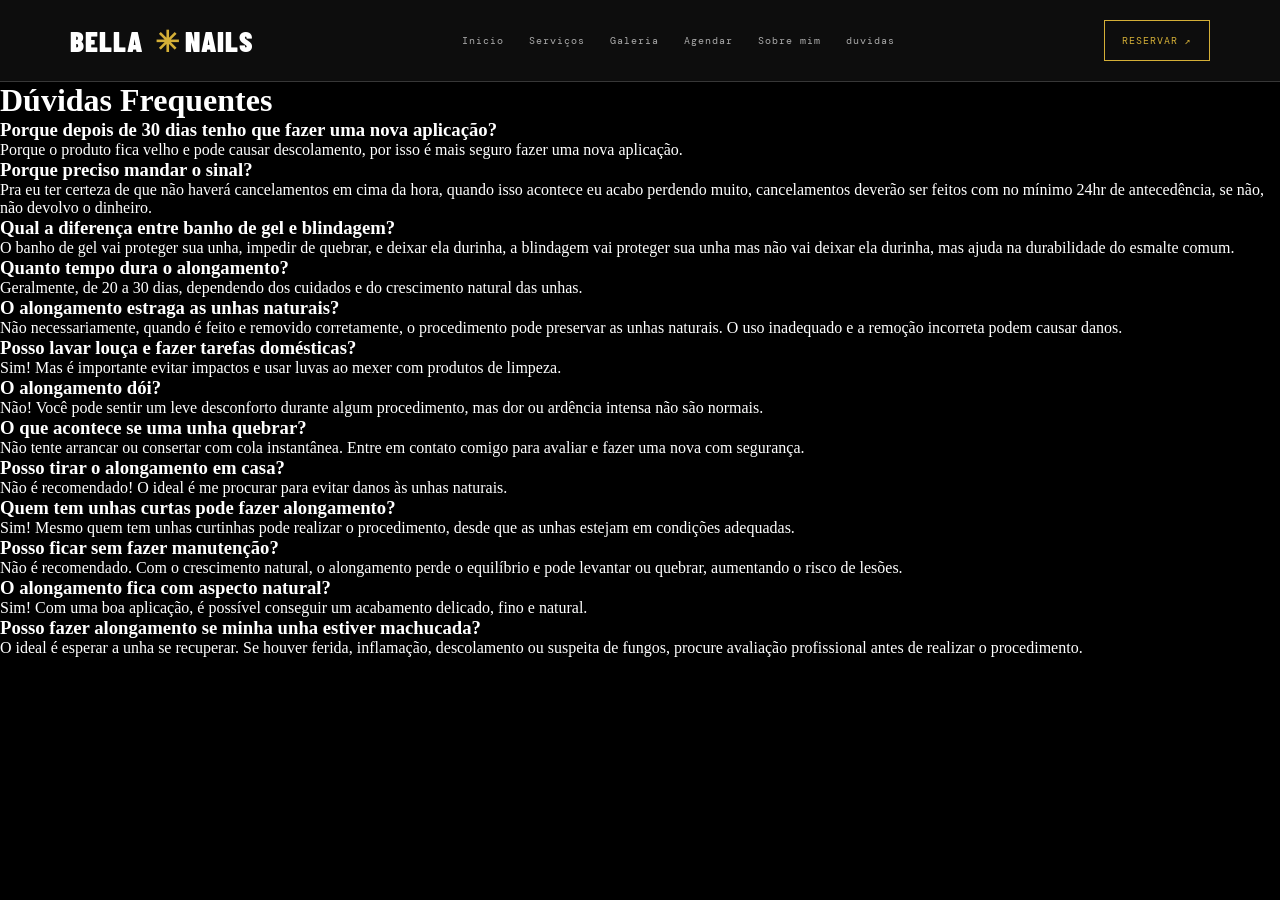
<file: frontend/duvidas.html>
<!DOCTYPE html>
<html lang="en">
<head>
    <meta charset="UTF-8">
    <meta name="viewport" content="width=device-width, initial-scale=1.0">
    <title>Dúvidas e Respostas</title>
    <link rel="stylesheet" href="style.css">
</head>
<body>

    <header>
        <h1>BELLA <span>✳</span>NAILS</h1>

        <nav>
            <a href="index.html">Inicio</a>
            <a href="servicos.html">Serviços</a>
            <a href="galeria.html">Galeria</a>
            <a href="Agendar.html">Agendar</a>
            <a href="sobre.html">Sobre mim</a>
            <a href="duvidas.html">duvidas</a>
        </nav>
        
        <a class="nav-reserva" href="agendar.html">RESERVAR ↗</a>
        <button class="menu" aria-label="Abrir menu">☰</button>
    </header>
    
    <h1>Dúvidas Frequentes</h1>

    <section>
    <h3>Porque depois de 30 dias tenho que fazer uma nova aplicação?</h3>
    <p>Porque o produto fica velho e pode causar descolamento, por isso é mais seguro fazer uma nova aplicação.</p>
    </section>

    <section>
    <h3>Porque preciso mandar o sinal?</h3>
    <p>Pra eu ter certeza de que não haverá cancelamentos em cima da hora, quando isso acontece eu acabo perdendo muito, cancelamentos deverão ser feitos com no mínimo 24hr de antecedência, se não, não devolvo o dinheiro. </p>
    </section>

    <section>
    <h3>Qual a diferença entre banho de gel e blindagem?</h3>
    <p>O banho de gel vai proteger sua unha, impedir de quebrar, e deixar ela durinha, a blindagem vai proteger sua unha mas não vai deixar ela durinha, mas ajuda na durabilidade do esmalte comum.</p>
    </section>

    <section>
    <h3>Quanto tempo dura o alongamento?</h3>
    <p>Geralmente, de 20 a 30 dias, dependendo dos cuidados e do crescimento natural das unhas.</p>
    </section>

    <section>
    <h3>O alongamento estraga as unhas naturais?</h3>
    <p>Não necessariamente, quando é feito e removido corretamente, o procedimento pode preservar as unhas naturais. O uso inadequado e a remoção incorreta podem causar danos.</p>
    </section>

    <section>
    <h3>Posso lavar louça e fazer tarefas domésticas?</h3>
    <p>Sim! Mas é importante evitar impactos e usar luvas ao mexer com produtos de limpeza.</p>
    </section>

    <section>
    <h3>O alongamento dói?</h3>
    <p>Não! Você pode sentir um leve desconforto durante algum procedimento, mas dor ou ardência intensa não são normais.</p>
    </section>

    <section>
    <h3>O que acontece se uma unha quebrar?</h3>
    <p>Não tente arrancar ou consertar com cola instantânea. Entre em contato comigo para avaliar e fazer uma nova com segurança.</p>
    </section>

    <section>
    <h3>Posso tirar o alongamento em casa?</h3>
    <p>Não é recomendado! O ideal é me procurar para evitar danos às unhas naturais.</p>
    </section>

    <section>
    <h3>Quem tem unhas curtas pode fazer alongamento?</h3>
    <p>Sim! Mesmo quem tem unhas curtinhas pode realizar o procedimento, desde que as unhas estejam em condições adequadas.</p>
    </section>

    <section>
    <h3>Posso ficar sem fazer manutenção?</h3>
    <p>Não é recomendado. Com o crescimento natural, o alongamento perde o equilíbrio e pode levantar ou quebrar, aumentando o risco de lesões.</p>
    </section>

    <section>
    <h3>O alongamento fica com aspecto natural?</h3>
    <p>Sim! Com uma boa aplicação, é possível conseguir um acabamento delicado, fino e natural.</p>
    </section>

    <section>
    <h3>Posso fazer alongamento se minha unha estiver machucada?</h3>
    <p>O ideal é esperar a unha se recuperar. Se houver ferida, inflamação, descolamento ou suspeita de fungos, procure avaliação profissional antes de realizar o procedimento.</p>
    </section>

</body>
</html>
</file>
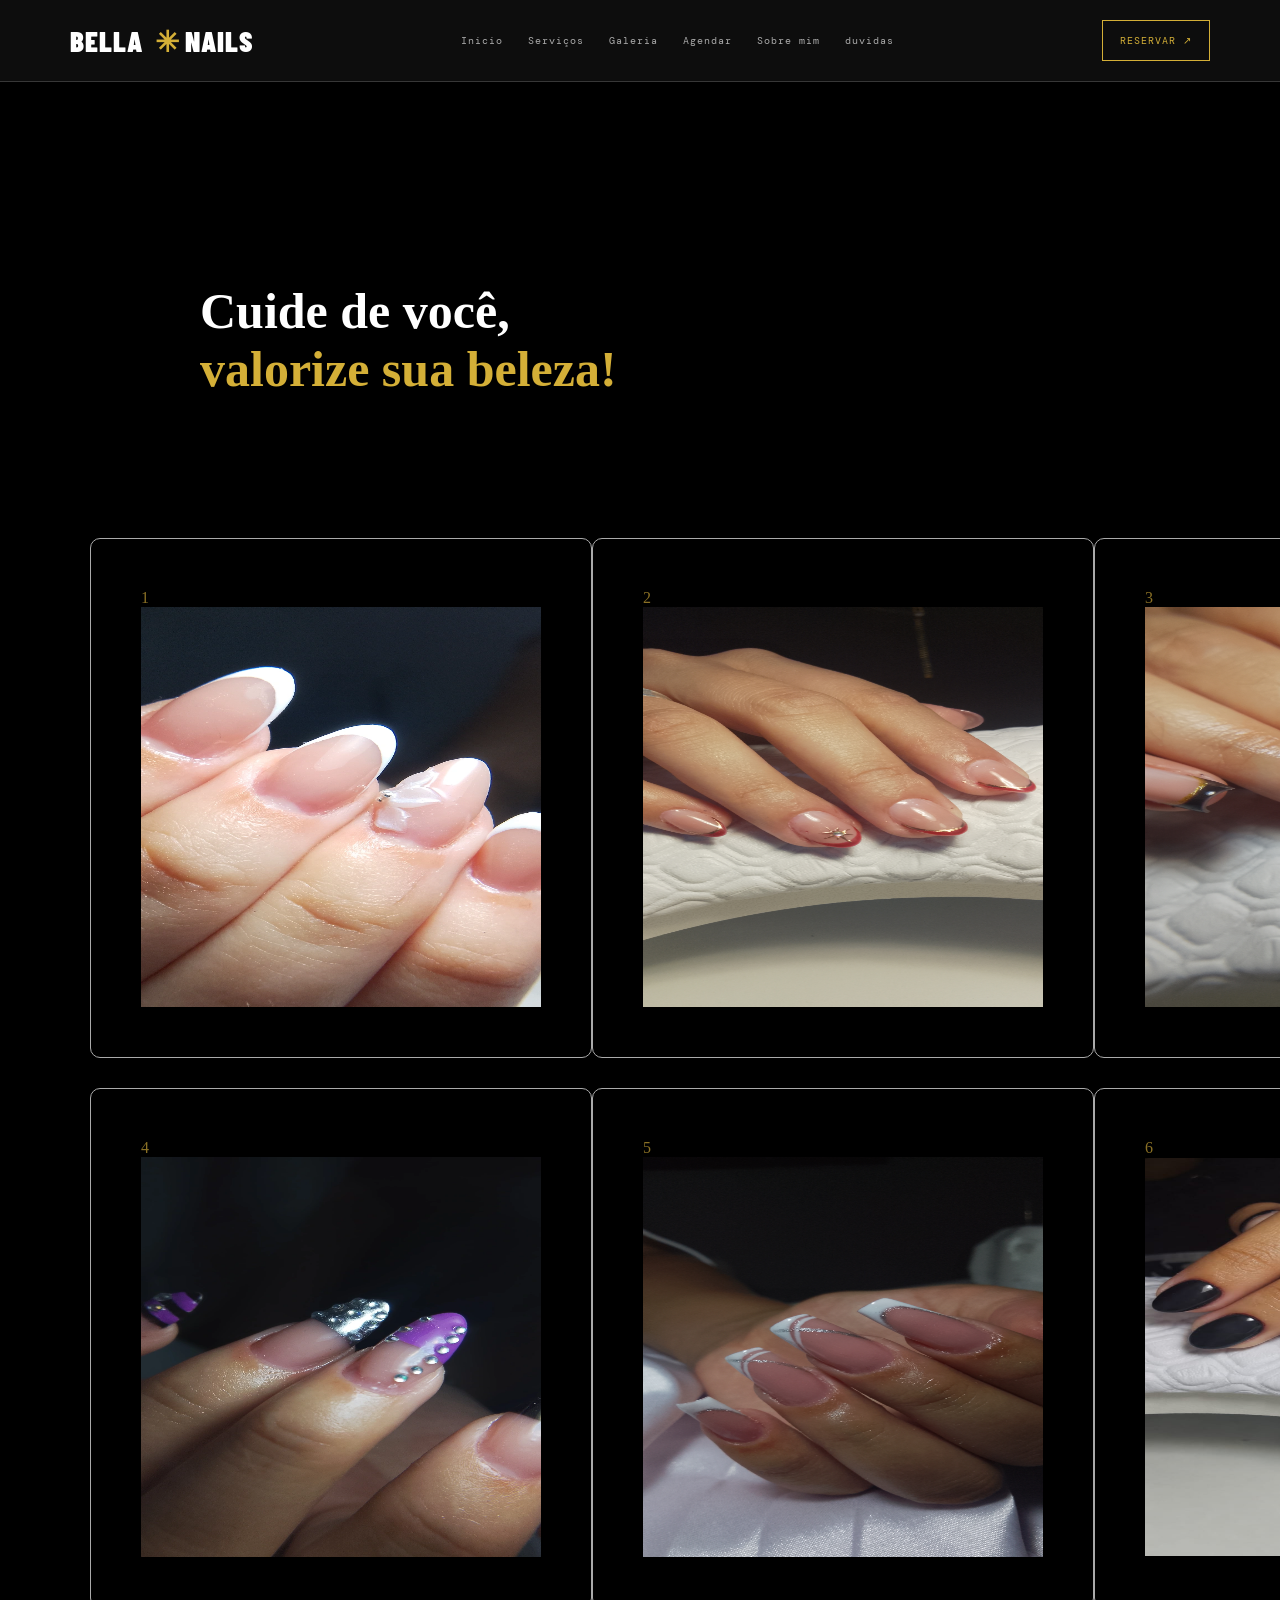
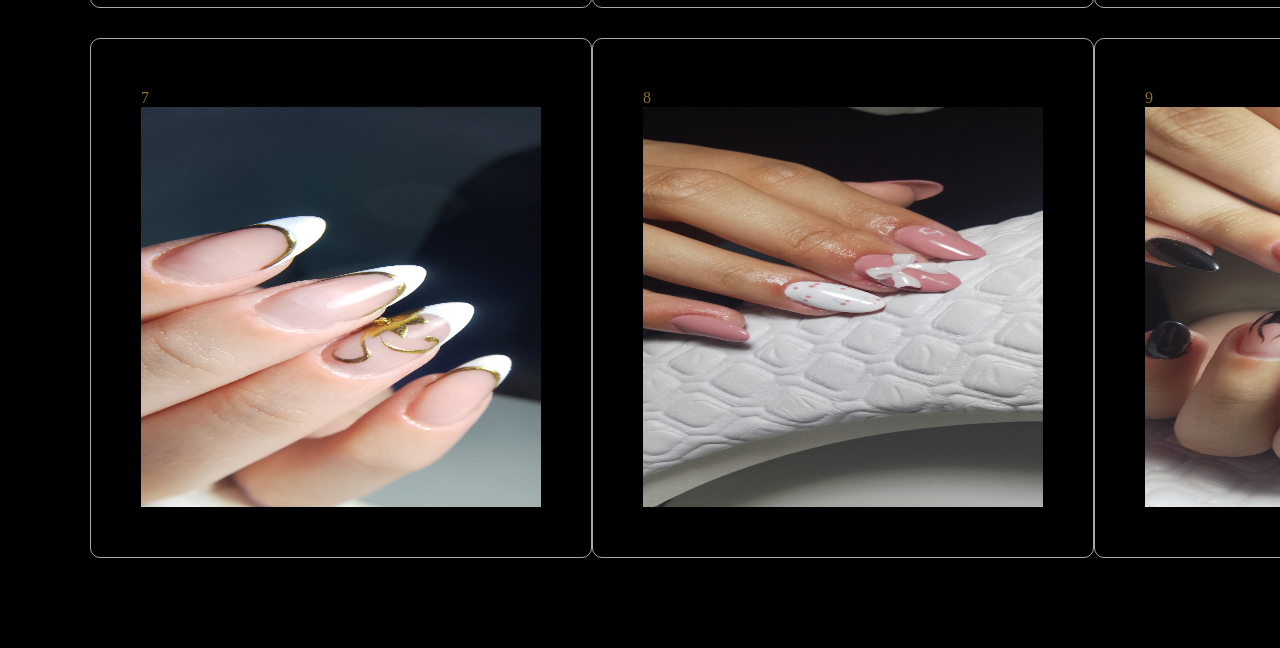
<file: frontend/galeria.html>
<!DOCTYPE html>
<html lang="en">

<head>
    <meta charset="UTF-8">
    <meta name="viewport" content="width=device-width, initial-scale=1.0">
    <link rel="stylesheet" href="style.css">
    <title>Galeria</title>
</head>

<body>
  <body id="sobre_body">
   <header>
        <h1>BELLA <span>✳</span>NAILS</h1>

        <nav>
            <a href="index.html">Inicio</a>
            <a href="servicos.html">Serviços</a>
            <a href="galeria.html">Galeria</a>
            <a href="Agendar.html">Agendar</a>
            <a href="sobre.html">Sobre mim</a>
            <a href="duvidas.html">duvidas</a>
        </nav>
        
        <a class="nav-reserva" href="agendar.html">RESERVAR ↗</a>
        <button class="menu" aria-label="Abrir menu">☰</button>
    </header>

    <main>

        <h1 id="subGaleria">Cuide de você, <strong>valorize sua beleza!</strong></h1>

        <section id="galeria">
            <div id="pai">
                <div class="filhos">
                    <p>1</p>
                    <img src="/fotos/1000289428.webp" alt="imagem">
                </div>

                <div class="filhos">
                    <p>2</p>
                    <img src="/fotos/1000289745.jpg" alt="">
                </div>

                <div class="filhos">
                    <p>3</p>
                    <img src="/fotos/1000292821.jpg" alt="">
                </div>

                 <div class="filhos">
                    <p>4</p>
                    <img src="/fotos/1000294268.webp" alt="">
                </div>

                 <div class="filhos">
                    <p>5</p>
                    <img src="/fotos/1000299744.jpg" alt="">
                </div>

                   <div class="filhos">
                    <p>6</p>
                    <img src="/fotos/1000301078.png" alt="">
                </div>

                
                   <div class="filhos">
                    <p>7</p>
                    <img src="/fotos/1000301330.jpg" alt="">
                </div>

                
                   <div class="filhos">
                    <p>8</p>
                    <img src="/fotos/1000301587.jpg" alt="">
                </div>

                   <div class="filhos">
                    <p>9</p>
                    <img src="/fotos/1000301840.jpg" alt="">
                </div>
            </div>
        </section>
    </main>


</body>

</html>
</file>
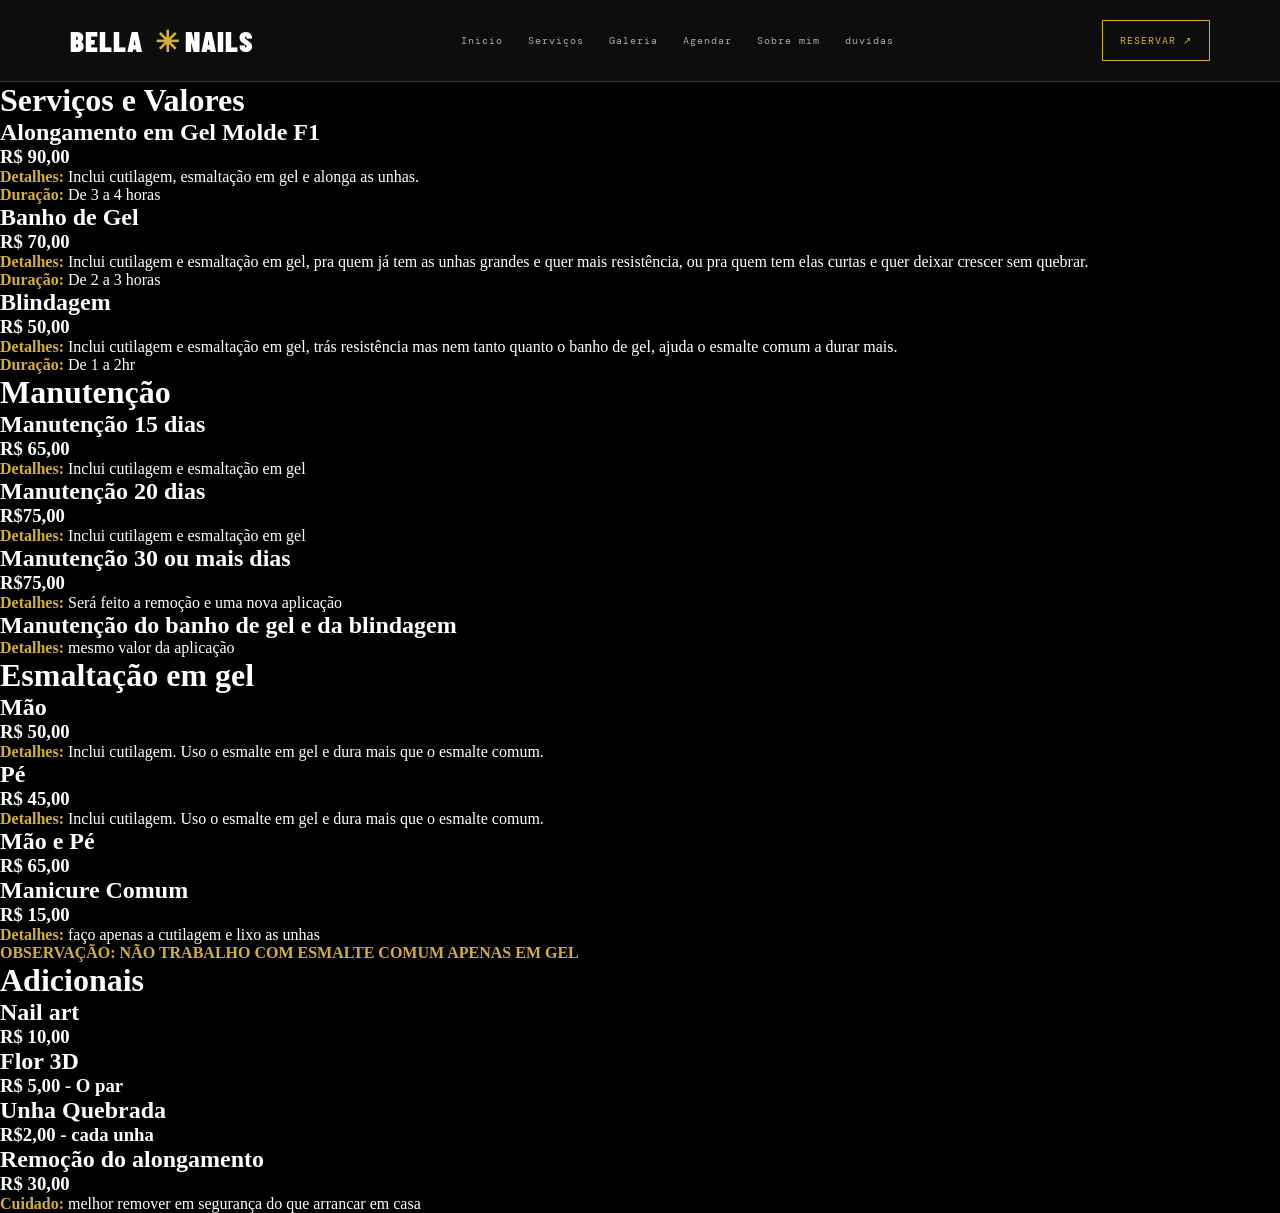
<file: frontend/servicos.html>
<!DOCTYPE html>
<html lang="en">
<head>
    <meta charset="UTF-8">
    <meta name="viewport" content="width=device-width, initial-scale=1.0">
    <title>Serviços</title>
    <link rel="stylesheet" href="style.css">
</head>
<body>

    <header>
        <h1>BELLA <span>✳</span>NAILS</h1>

        <nav>
            <a href="index.html">Inicio</a>
            <a href="servicos.html">Serviços</a>
            <a href="galeria.html">Galeria</a>
            <a href="Agendar.html">Agendar</a>
            <a href="sobre.html">Sobre mim</a>
            <a href="duvidas.html">duvidas</a>
        </nav>
        
        <a class="nav-reserva" href="agendar.html">RESERVAR ↗</a>
        <button class="menu" aria-label="Abrir menu">☰</button>
    </header>

    <h1>Serviços e Valores</h1>

    <section>
    <h2>Alongamento em Gel Molde F1</h2>
    <h3>R$ 90,00</h3>
    <p><strong>Detalhes:</strong> Inclui cutilagem, esmaltação em gel e alonga as unhas. </p>
    <p><strong>Duração:</strong> De 3 a 4 horas</p>
    </section>

    
    <section>
    <h2>Banho de Gel</h2>
    <h3>R$ 70,00</h3>
    <p><strong>Detalhes:</strong> Inclui cutilagem e esmaltação em gel, pra quem já tem as unhas grandes e quer mais resistência, ou pra quem tem elas curtas e quer deixar crescer sem quebrar.</p>
    <p><strong>Duração:</strong> De 2 a 3 horas</p>
    </section>

    <section>
    <h2>Blindagem</h2>
    <h3>R$ 50,00</h3>
    <p><strong>Detalhes:</strong> Inclui cutilagem e esmaltação em gel, trás resistência mas nem tanto quanto o banho de gel, ajuda o esmalte comum a durar mais.</p>
    <p><strong>Duração:</strong> De 1 a 2hr</p>
    </section>

    <h1>Manutenção</h1>

    <section>
    <h2>Manutenção 15 dias</h2>
    <h3>R$ 65,00</h3>
    <p><strong>Detalhes:</strong> Inclui cutilagem e esmaltação em gel</p>
    </section>

    <section>
    <h2>Manutenção 20 dias</h2>
    <h3>R$75,00</h3>
    <p><strong>Detalhes:</strong> Inclui cutilagem e esmaltação em gel</p>
    </section>

    <section>
    <h2>Manutenção 30 ou mais dias</h2>
    <h3>R$75,00</h3>
    <p><strong>Detalhes:</strong> Será feito a remoção e uma nova aplicação</p>
    </section>

    <section>
    <h2>Manutenção do banho de gel e da blindagem</h2>
    <p><strong>Detalhes:</strong> mesmo valor da aplicação</p>
    </section>

    <h1>Esmaltação em gel</h1>

    <section>
    <h2>Mão</h2>
    <h3>R$ 50,00</h3>
    <p><strong>Detalhes:</strong> Inclui cutilagem. Uso o esmalte em gel e dura mais que o esmalte comum. </p>
    </section>

    <section>
    <h2>Pé</h2>
    <h3>R$ 45,00</h3>
    <p><strong>Detalhes:</strong> Inclui cutilagem. Uso o esmalte em gel e dura mais que o esmalte comum. </p>
    </section>

    <section>
    <h2>Mão e Pé</h2>
    <h3>R$ 65,00</h3>
    </section>

    <section>
    <h2>Manicure Comum</h2>
    <h3>R$ 15,00</h3>
    <p><strong>Detalhes:</strong> faço apenas a cutilagem e lixo as unhas </p>
    <p><strong>OBSERVAÇÃO: NÃO TRABALHO COM ESMALTE COMUM APENAS EM GEL </strong> </p>
    </section>

    <h1>Adicionais</h1>

    <section>
    <h2>Nail art</h2>
    <h3>R$ 10,00</h3>
    </section>

    <section>
    <h2>Flor 3D</h2>
    <h3>R$ 5,00 - O par</h3>
    </section>

    <section>
    <h2>Unha Quebrada</h2>
    <h3>R$2,00 - cada unha</h3>
    </section>

    <section>
    <h2>Remoção do alongamento</h2>
    <h3>R$ 30,00</h3>
    <p><strong>Cuidado:</strong> melhor remover em segurança do que arrancar em casa </p>
    </section>


</body>
</html>
</file>
<file: frontend/style.css>
/*/um molho avassalador*/
@import url(' https://fonts.googleapis.com/css2?family=Barlow+Condensed:wght@500;600;700;800;900&family=DM+Mono:wght@400;500&family=Inter:wght@400;500;600;700;800;900&display=swap ');

/*Tipografia - Rony*/
@import url('https://fonts.googleapis.com/css2?family=Cinzel+Decorative:wght@400;700;900&family=Great+Vibes&family=Montserrat:ital,wght@0,100..900;1,100..900&display=swap%27');

*{
    margin: 0;
    padding: 0;
    box-sizing: border-box;
}

body {
    background-color:black;
    color:white;
}

html {
  scroll-behavior: smooth;
}

:root {
  --ouro: #D4AF37;
  --luz-dourada: #F5E5A8;
  --dourado-escuro: #8A7025;
  --branco: #FFFFFF;
  --preto: #0D0D0D;
  --cinza: #AAAAAA;
  --linha: #373737;
  --painel: #191919;
}

#subGaleria {
    display:flex;
    justify-content:center;
    flex-direction:column;
    justify-self:start;
    margin-top:200px;
    margin-left:200px;
     font-size:50px;
}

strong {
    color:var(--ouro);
}

#pai {
    display:grid;
    grid-template-columns:1fr 1fr 1fr;
    margin-top:20px;
    padding:90px;
   
}

.filhos {
    border:1px solid var(--cinza);
    border-radius:10px;
    padding:50px;
    display:flex;
    justify-content:center;
    flex-direction:column;
    justify-self:center;
    margin-top:30px;
}

.filhos:hover {
    transform:scale(1.1);
    transition:0.5s;
}

.filhos p {
    color: var(--dourado-escuro)
}

img {
    width:400px;
    height:400px;
}

/*pagina inicial */
a{
  color:inherit;
  text-decoration: none;
  
}

header{
 min-height: 82px;
 padding: 0 5.5%;
display: flex;
align-items: center;
justify-content: space-between;
gap: 25px;
border-bottom: 1px solid var(--linha);
background: var(--preto);
position: relative;
z-index: 10;
}

header h1 {
  font: 900 29px 'Barlow Condensed', sans-serif;
  letter-spacing: 1px;
  white-space: nowrap;
}

header h1 span {
  color: var(--ouro);
  padding: 0 5px;
}

nav {
  display: flex;
  align-items: center;
  gap: 25px;
}

nav a {
  font: 10px 'DM Mono', monospace;
  letter-spacing: 1px;
  color: var(--cinza);
  transition: color 0.3s ease;
}

nav a:hover {
  color: var(--ouro);
}

.nav-reserva {
  padding: 13px 17px;
  border: 1px solid var(--ouro);
  color: var(--ouro);
  font: 10px 'DM Mono', monospace;
  letter-spacing: 1px;
  white-space: nowrap;
  transition: background 0.3s ease, color 0.3s ease;
}

.nav-reserva:hover {
  background: var(--ouro);
  color: var(--preto);
}

.menu {
  display: none;
  background: none;
  border: none;
  color: var(--ouro);
  font-size: 27px;
  cursor: pointer;
}

.hero {
  min-height: 650px;
  padding: 65px 8%;
  display: grid;
  grid-template-columns: 1fr 1fr;
  align-items: center;
  gap: 35px;
  overflow: hidden;
  position: relative;
  isolation: isolate;
}

.herói::before {
  content: "";
  position: absolute;
  width: 420px;
  height: 420px;
  top: 10%;
  right: -180px;
  background: radial-gradient(
    circle,
    rgba(212, 175, 55, 0.10),
    transparent 70%
  );
  pointer-events: none;
  z-index: -1;
}

.hero-frase {
  display: flex;
  flex-direction: column;
  align-items: flex-start;
  justify-content: center;
  position: relative;
  z-index: 2;
}

.frase {
  color: var(--ouro);
  font: 500 11px 'DM Mono', monospace;
  letter-spacing: 4px;
  margin-bottom: 23px;
  text-transform: uppercase;
}

.hero-frase h1 {
  font: 900 clamp(48px, 6vw, 85px)/0.95
    'Barlow Condensed', sans-serif;
  letter-spacing: -1.5px;
  margin-bottom: 25px;
  max-width: 650px;
  text-transform: uppercase;
}

.hero-frase h1 strong {
  color: var(--ouro);
  font-weight: 900;
}

.hero-frase2 {
  font-size: 14px;
  line-height: 1.8;
  color: #BDBDBD;
  max-width: 390px;
  margin-bottom: 30px;
}


.hero-actions {
  display: flex;
  align-items: center;
  flex-wrap: wrap;
  gap: 24px;
}

.btn-agendar {
  display: inline-flex;
  align-items: center;
  justify-content: center;
  gap: 22px;
  padding: 17px 21px;
  background: var(--ouro);
  color: var(--preto);
  font: 700 10px 'DM Mono', monospace;
  letter-spacing: 1px;

}

.btn-agendar:hover {
  background: var(--branco);
  transform: translateY(-3px);
}

.btn-agendar span {
  font-size: 16px;
}

.btn-agenda {
  display: inline-block;
  padding-bottom: 7px;
  border-bottom: 1px solid #555555;
  color: var(--branco);
  font: 10px 'DM Mono', monospace;
  letter-spacing: 0.5px;
  transition: color 0.3s ease,
   
}

.btn-agenda:hover {
  color: var(--ouro);
  border-color: var(--ouro);
}

.tribal-mark {
  position: absolute;
  right: 4%;
  top: 10%;
  font-size: 72px;
  color: var(--ouro);
  text-shadow: 2px 2px var(--branco);
  z-index: 2;
  pointer-events: none;
}

.border-y {
  border-top: 1px solid var(--linha);
  border-bottom: 1px solid var(--linha);
}

.border-gray-800 {
  border-color: #373737;
}

.letreiro {
  display: flex;
  width: max-content;
  white-space: nowrap;
}

.letreiro span {
  display: inline-block;
  margin: 0 32px;
  font: 900 46px 'Barlow Condensed', sans-serif;
  letter-spacing: 2px;
  color: var(--branco);
  text-transform: uppercase;
}


/*sobre*/


#sobre_mim {
    padding-top: 40px;
    text-align: center;
}

#sobre_mim h3 {
    padding-left: 80px;
    padding-right: 80px;
}

#sobre_mim img {
    border-radius: 70px;
    border: var(--ouro);
    width: 400px;
    height: 400px;
}

.card {
    border:3px solid var(--ouro);
    padding: 20px;
    width: 1600px;
    display: flex;
    justify-self: center;
    justify-content: center;
    flex-direction: column;
    align-items: center;
}







/*fim da pagina inicial*/
.corpo{
    margin: 0;
    padding: 0;
    box-sizing: border-box;
}

.servicos{
    padding: 50px 8% 86px;
}

.topo{
    display: flex;
    justify-content: center;
    align-items: end;
    margin-bottom: 30px;
}

.etiqueta{
    font-family: 'DM MONO', monospace;
    font-size: 10px;
    color: var(--luz-dourada);
    letter-spacing: 1px;
    margin-bottom: 20px;
}

.agendamento h2, .agendamento h1{
    font-family: 'OSWALD',sans-serif;
    font-size: 42px;
    font-weight: 700;
    line-height: 1.05;
    
}

h1 span{
    color: var(--luz-dourada);
}

.link-topo,
.links-footer a{
    color: var(--branco);
    text-decoration: none;
    font-family: 'DM MONO', monospace;
    font-size: 9px;
}
.link-topo{
    border-bottom: 1px solid #555;
    padding-bottom: 9px;
    margin-bottom: 3px;
}

.cards{
    display: grid;
    grid-template-columns: repeat(3,1fr);
    gap:12px;
}

.card{
    min-height: 249px;
    padding: 25px 22px;
    border: 1px solid #383838;
    background: linear-gradient(135deg,#171717,#101010);
    transition: border-color 0.3s,transform 0.3s;
}

.card:hover{
    border-color: var(--ouro);
    transform: translateY(-4px);
}

.numero{
    color: var(--luz-dourada);
    font-family: 'DM MONO', monospace;
    font-size: 10px;
}

.simbolo{
    display: flex;
    align-items: center;
    justify-content: center;
    height: 90px;
    font-size: 48px;
    color: var(--luz-dourada);
}

.onda{
    color: var(--branco);
    font-size: 65px;
    transform: rotate(180deg);
}

.estrela{
    color: var(--luz-dourada);
}

.card h2{
    font-family: 'OSWALD',sans-serif;
    font-size: 19px;
    margin-bottom: 10px;
}

.card p{
    font-size: 11px;
    line-height: 1.7;
    color: var(--cinza);
    margin-bottom: 19px;
}

.detalhes{
    background: none;
    border: none;
    background: var(--luz-dourada);
    color: var(--preto);
    display: flex;
    justify-content: space-between;
    align-items: center;
    position: relative;
    overflow: hidden;
}

.clara{
    color: var(--branco);
    margin-bottom: 20px;
}

.agendamento h2{
    font-size: 40px;
    line-height: 1.1;
}

.agendamento h2 span{
    color: var(--branco);
}

.estrela-fundo{
    position: absolute;
    left: 61%;
    top: 50%;
   transform: translate(-50%,-50%);
   color: rgba(255, 255, 255, 0.22);
   font-size: 125px;
    
}
</file>
